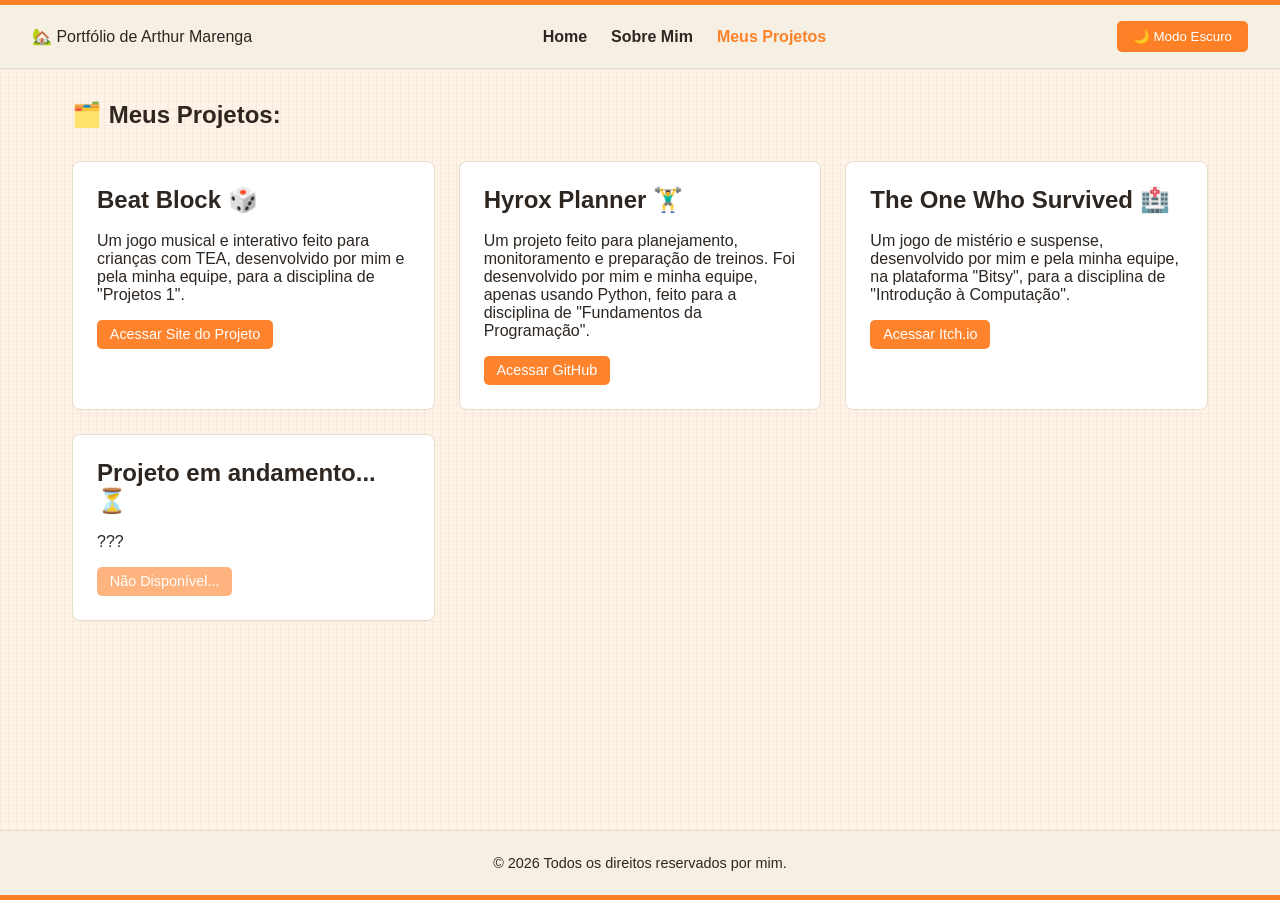
<file: projetosmeus.html>
<!DOCTYPE html>
<html lang="pt-BR">
<head>
    <meta charset="UTF-8">
    <meta name="viewport" content="width=device-width, initial-scale=1.0">
    <title>Meu Portfólio | Projetos</title>
    <link rel="stylesheet" href="style.css">
</head>
<body>

    <header>
        <div class="logo">🏡 Portfólio de Arthur Marenga</div>
        <nav>
            <ul>
                <li><a href="index.html">Home</a></li>
                <li><a href="sobreeu.html">Sobre Mim</a></li>
                <li><a href="projetosmeus.html" class="active">Meus Projetos</a></li>
            </ul>
        </nav>
        <button id="theme-toggle" aria-label="Alternar tema">🌓 Modo Escuro</button>
    </header>

    <main class="main-bg">
        <div class="container">
            <section class="projects-section">
                <h1>🗂️ Meus Projetos:</h1>
                
                <div class="projects-grid">
                    <article class="project-card">
                        <h2>Beat Block 🎲</h2>
                        <br>
                        <p>Um jogo musical e interativo feito para crianças com TEA, desenvolvido por mim e pela minha equipe, para a disciplina de "Projetos 1". </p>
                        <a href="https://sites.google.com/cesar.school/projeto1-grupo5/home" target="_blank" class="btn-sm">Acessar Site do Projeto</a>
                    </article>

                    <article class="project-card">
                        <h2>Hyrox Planner 🏋️‍♂️</h2>
                        <br>
                        <p>Um projeto feito para planejamento, monitoramento e preparação de treinos. Foi desenvolvido por mim e minha equipe, apenas usando Python, feito para a disciplina de "Fundamentos da Programação".</p>
                        <a href="https://github.com/laisaraujom/projeto-hyrox" target="_blank" class="btn-sm">Acessar GitHub</a>
                    </article>

                    <article class="project-card">
                        <h2>The One Who Survived 🏥</h2>
                        <br>
                        <p>Um jogo de mistério e suspense, desenvolvido por mim e pela minha equipe, na plataforma "Bitsy", para a disciplina de "Introdução à Computação". </p>
                        <a href="https://bryanmartins.itch.io/the-one-who-survived" target="_blank" class="btn-sm">Acessar Itch.io</a>
                    </article>

                    <article class="project-card">
                        <h2>Projeto em andamento... ⏳</h2>
                        <br>
                        <p>???</p>
                        <span class="btn-sm" style="opacity: 0.6; cursor: not-allowed;">Não Disponível...</span>
                    </article>

                </div>
            </section>
        </div>
    </main>

    <footer>
        <p>&copy; 2026 Todos os direitos reservados por mim.</p>
    </footer>

    <script src="script.js"></script>
</body>
</html>
</file>
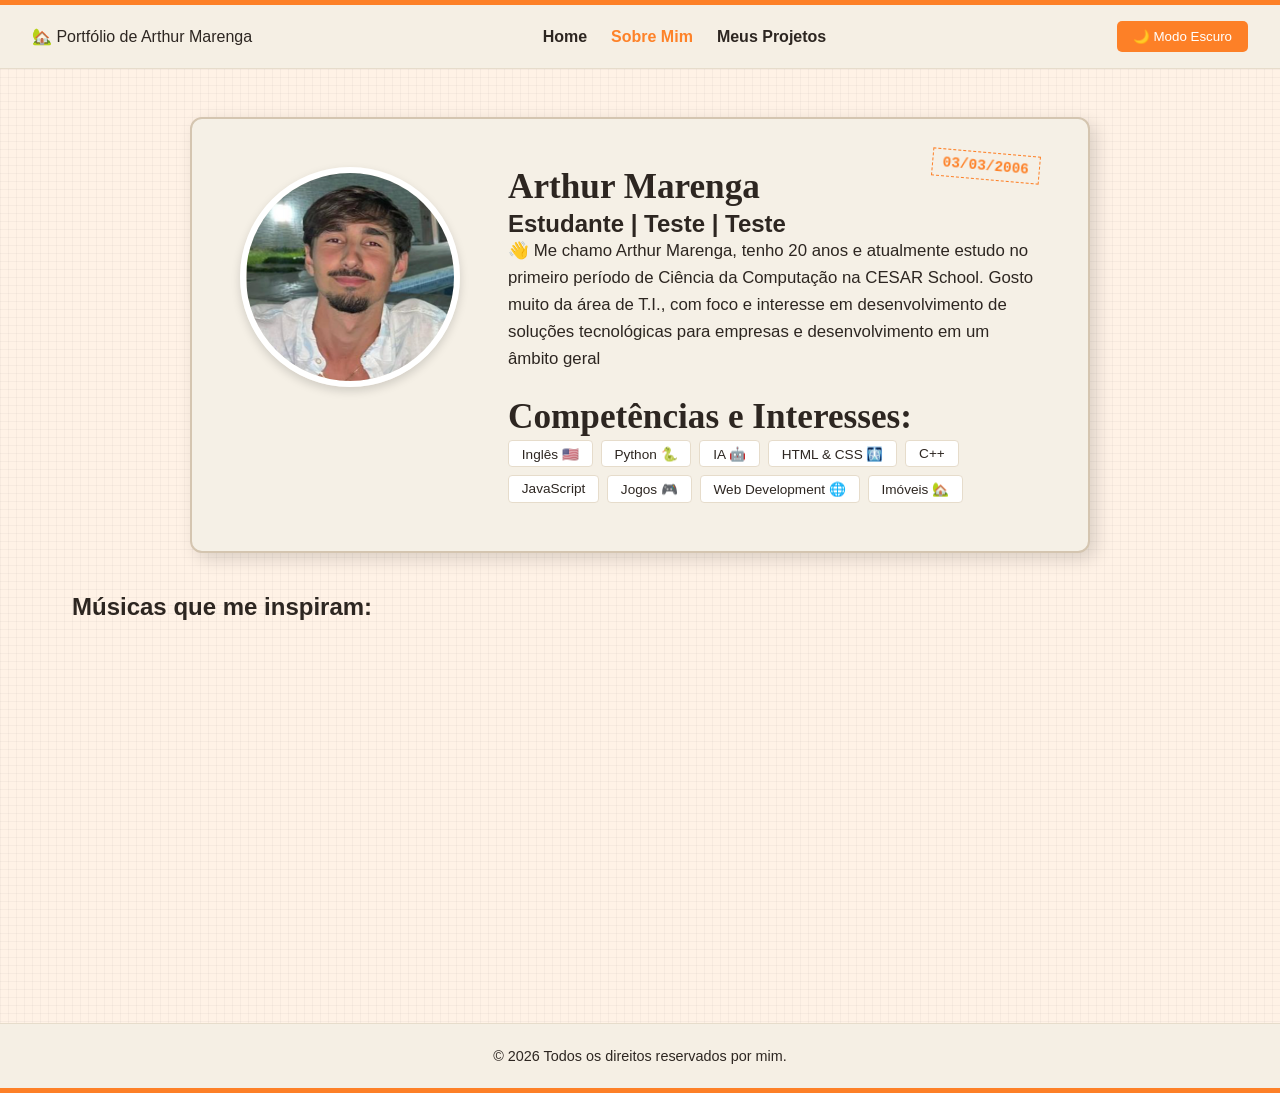
<file: sobreeu.html>
<!DOCTYPE html>
<html lang="pt-BR">
<head>
    <meta charset="UTF-8">
    <meta name="viewport" content="width=device-width, initial-scale=1.0">
    <title>Meu Portfólio | Sobre Mim</title>
    <link rel="stylesheet" href="style.css">
</head>
<body>

    <header>
        <div class="logo">🏡 Portfólio de Arthur Marenga</div>
        <nav>
            <ul>
                <li><a href="index.html">Home</a></li>
                <li><a href="sobreeu.html" class="active">Sobre Mim</a></li>
                <li><a href="projetosmeus.html">Meus Projetos</a></li>
            </ul>
        </nav>
        <button id="theme-toggle" aria-label="Alternar tema">🌓 Modo Escuro</button>
    </header>

    <main class="main-bg">
        <div class="container">
            
            <section class="postcard-about">
                <div class="postcard-content">
                    <div class="photo-container">
                        <img src="./fotoEu.png" alt="Foto de Arthur" class="profile-pic">
                    </div>
                    
                    <div class="text-container">
                        <span class="postcard-stamp-date">03/03/2006</span>
                        <h1>Arthur Marenga</h1>
                        <h2>Estudante | Teste | Teste</h2>
                        
                        <p>👋 Me chamo Arthur Marenga, tenho 20 anos e atualmente estudo no primeiro período de Ciência da Computação na CESAR School. Gosto muito da área de T.I., com foco e interesse em desenvolvimento de soluções tecnológicas para empresas e desenvolvimento em um âmbito geral</p>
                        
                        <div class="skills-section">
                            <h1>Competências e Interesses:</h1>
                            <ul class="skills-list">
                                <li>Inglês 🇺🇸</li>
                                <li>Python 🐍</li>
                                <li>IA 🤖</li>
                                <li>HTML & CSS 🩻</li>
                                <li>C++</li>
                                <li>JavaScript </li>
                                <li>Jogos 🎮</li>
                                <li>Web Development 🌐</li>
                                <li>Imóveis 🏡</li>
                            </ul>
                        </div>
                    </div>
                </div>
            </section>

            <section class="music-section">
                <h2 class="music-title">Músicas que me inspiram:</h2>
                <div class="music-grid">
                    <iframe src="https://embed.music.apple.com/br/album/tente-outra-vez/1442538301?i=1442538308" allow="autoplay; encrypted-media; fullscreen; clipboard-write" style="width:100%; max-width:660px; height:150px; border:0; overflow:hidden; background:transparent; border-radius:12px;"></iframe>
                    
                    <iframe src="https://embed.music.apple.com/br/album/i-wonder/1451901307?i=1451902760" allow="autoplay; encrypted-media; fullscreen; clipboard-write" style="width:100%; max-width:660px; height:150px; border:0; overflow:hidden; background:transparent; border-radius:12px;"></iframe>
                    
                    <iframe src="https://embed.music.apple.com/br/album/living-mice/1867885113?i=1867885424" allow="autoplay; encrypted-media; fullscreen; clipboard-write" style="width:100%; max-width:660px; height:150px; border:0; overflow:hidden; background:transparent; border-radius:12px;"></iframe>
                    
                    <iframe src="https://embed.music.apple.com/br/album/hey-jude/1440833098?i=1440834224" allow="autoplay; encrypted-media; fullscreen; clipboard-write" style="width:100%; max-width:660px; height:150px; border:0; overflow:hidden; background:transparent; border-radius:12px;"></iframe>
                </div>
            </section>

            <div class="espaco-futuro"></div>

        </div>
    </main>

    <footer>
        <p>&copy; 2026 Todos os direitos reservados por mim.</p>
    </footer>

    <script src="script.js"></script>
</body>
</html>
</file>
<file: style.css>
/*Tema Claro*/
:root {
    --text-color: #2D2621;
    --header-bg: #F5EFE4;
    --primary-color: #ff6a00d3;
    --card-bg: #FFFFFF;
    --border-color: #E6DCCB;
    

    --main-bg-color: #FFF2E6;
    --texture-lines: rgba(0, 0, 0, 0.03);
    
    --postcard-bg: #f5f0e6;
    --postcard-border: #d4c5b0;
}

/*Tema Escuro */
[data-theme="dark"] {
    --text-color: #f5f5f5;
    --header-bg: #1e1e1e;
    --primary-color: #ff6a00d3;
    --card-bg: #252526;
    --border-color: #3e3e3e;
    

    --main-bg-color: #121212;
    --texture-lines: rgba(255, 255, 255, 0.03);
    
    --postcard-bg: #2a2520;
    --postcard-border: #4a4036;
}

* {
    margin: 0;
    padding: 0;
    box-sizing: border-box;
}

body {
    font-family: Arial, sans-serif;
    color: var(--text-color);
    display: flex;
    flex-direction: column;
    min-height: 100vh;
    transition: color 0.3s;
}

/* HEAD / FOOTER */
header {
    background-color: var(--header-bg);
    display: flex;
    justify-content: space-between;
    align-items: center;
    padding: 1rem 2rem;
    border-top: 5px solid var(--primary-color);
    border-bottom: 1px solid var(--border-color);
}

header nav ul {
    display: flex;
    list-style: none;
    gap: 1.5rem;
}

header nav a {
    color: var(--text-color);
    text-decoration: none;
    font-weight: bold;
}

header nav a.active, header nav a:hover {
    color: var(--primary-color);
}

#theme-toggle {
    background: var(--primary-color);
    color: #fff;
    border: none;
    padding: 0.5rem 1rem;
    cursor: pointer;
    border-radius: 5px;
}

footer {
    background-color: var(--header-bg);
    text-align: center;
    padding: 1.5rem;
    font-size: 0.9rem;
    border-bottom: 5px solid var(--primary-color);
    border-top: 1px solid var(--border-color);
}

.main-bg {
    flex: 1;
    width: 100%;
    background-color: var(--main-bg-color);
    
    background-image: 
        linear-gradient(var(--texture-lines) 1px, transparent 1px),
        linear-gradient(90deg, var(--texture-lines) 1px, transparent 1px);
    background-size: 8px 8px;
    
    display: flex;
    flex-direction: column;
}


.container {
    width: 100%;
    max-width: 1200px;
    margin: 0 auto;
    padding: 2rem;
    display: flex;
    flex-direction: column;
    flex: 1; 
}

.hero {
    display: flex;
    flex-direction: column;
    align-items: center;
    justify-content: center;
    text-align: center;
    flex: 1; 
    gap: 1rem;
}

.home-social-links {
    margin-top: auto; 
    display: flex;
    gap: 1.5rem;
    justify-content: center;
    padding-top: 2rem;
    width: 100%;
}

.social-btn {
    color: var(--text-color);
    border: 2px solid var(--text-color);
    padding: 0.5rem 1.2rem;
    border-radius: 30px;
    text-decoration: none;
    font-weight: bold;
    transition: all 0.3s ease;
}

.social-btn:hover {
    background-color: var(--primary-color);
    color: #fff;
    border-color: var(--primary-color);
    transform: translateY(-3px);
}

.postcard-about {
    background-color: var(--postcard-bg);
    border: 2px solid var(--postcard-border);
    border-radius: 12px;
    padding: 3rem;
    max-width: 900px;
    width: 100%;
    box-shadow: 6px 6px 18px rgba(0, 0, 0, 0.15);
    
    margin-top: 1rem;
    margin-bottom: auto;
    align-self: center; 
}

.postcard-content {
    display: flex;
    flex-direction: row;
    align-items: flex-start;
    gap: 3rem;
}

.photo-container img {
    width: 220px;
    height: 220px;
    object-fit: cover;
    border-radius: 50%;
    border: 6px solid var(--card-bg);
    box-shadow: 0 4px 10px rgba(0,0,0,0.15);
}

.text-container {
    position: relative;
    flex: 1;
}

.postcard-stamp-date {
    position: absolute;
    top: -15px;
    right: 0;
    font-family: 'Courier New', Courier, monospace;
    font-size: 0.9rem;
    color: var(--primary-color);
    font-weight: bold;
    border: 1px dashed var(--primary-color);
    padding: 0.3rem 0.6rem;
    transform: rotate(5deg);
}

.postcard-about h1 {
    font-size: 2.2rem;
    margin-bottom: 0.2rem;
    font-family: 'Georgia', serif;
}

.postcard-about h3 {
    color: var(--primary-color);
    font-size: 1.1rem;
    margin-bottom: 1.5rem;
}

.postcard-about p {
    font-size: 1.05rem;
    line-height: 1.6;
    margin-bottom: 1.5rem;
}

.skills-section h4 {
    margin-bottom: 0.5rem;
}

.skills-list {
    list-style: none;
    display: flex;
    flex-wrap: wrap;
    gap: 0.5rem;
}

.skills-list li {
    background-color: var(--card-bg);
    border: 1px solid var(--border-color);
    padding: 0.3rem 0.8rem;
    border-radius: 4px;
    font-size: 0.85rem;
}

.projects-grid {
    display: grid;
    grid-template-columns: repeat(auto-fit, minmax(280px, 1fr));
    gap: 1.5rem;
    margin-top: 2rem;
}

.project-card {
    background-color: var(--card-bg);
    border: 1px solid var(--border-color);
    padding: 1.5rem;
    border-radius: 8px;
}

.btn, .btn-sm {
    display: inline-block;
    background-color: var(--primary-color);
    color: #ffff;
    text-decoration: none;
    border-radius: 5px;
    margin-top: 1rem;
}
.btn { padding: 0.75rem 1.5rem; }
.btn-sm { padding: 0.4rem 0.8rem; font-size: 0.9rem; }

@media (max-width: 768px) {
    .postcard-content {
        flex-direction: column;
        align-items: center;
        text-align: center;
    }
    .postcard-stamp-date {
        position: static;
        display: inline-block;
        margin-bottom: 1rem;
    }
}

body {
    animation: fadeIn 0.6s ease-out forwards;
}

@keyframes fadeIn {
    0% {
        opacity: 0;
        transform: translateY(15px); 
    }
    100% {
        opacity: 1;
        transform: translateY(0);
    }
}

.btn, .btn-sm {
    transition: all 0.3s ease;
}

.btn:hover, .btn-sm:hover {
    transform: translateY(-3px);
    box-shadow: 0 6px 15px rgba(255, 106, 0, 0.4);
    filter: brightness(1.1);
}

#theme-toggle {
    transition: all 0.3s ease;
}

#theme-toggle:hover {
    transform: translateY(-3px) scale(1.05);
    box-shadow: 0 4px 12px rgba(0, 0, 0, 0.2);
    filter: brightness(1.1);
}

.music-section {
    margin-top: 40px;
    margin-bottom: 30px;
    width: 100%;
}

.music-title {
    font-size: 1.5rem;
    color: var(--text-color);
    margin-bottom: 20px;
    font-family: Arial, sans-serif;
    font-weight: bold;
}

.music-grid {
    display: grid;
    grid-template-columns: repeat(auto-fit, minmax(300px, 1fr));
    gap: 20px;
    width: 100%;
}

.banner-gif {
    display: block;
    margin: 0 auto;
    width: 80%;
    max-width: 800px;
}
</file>
